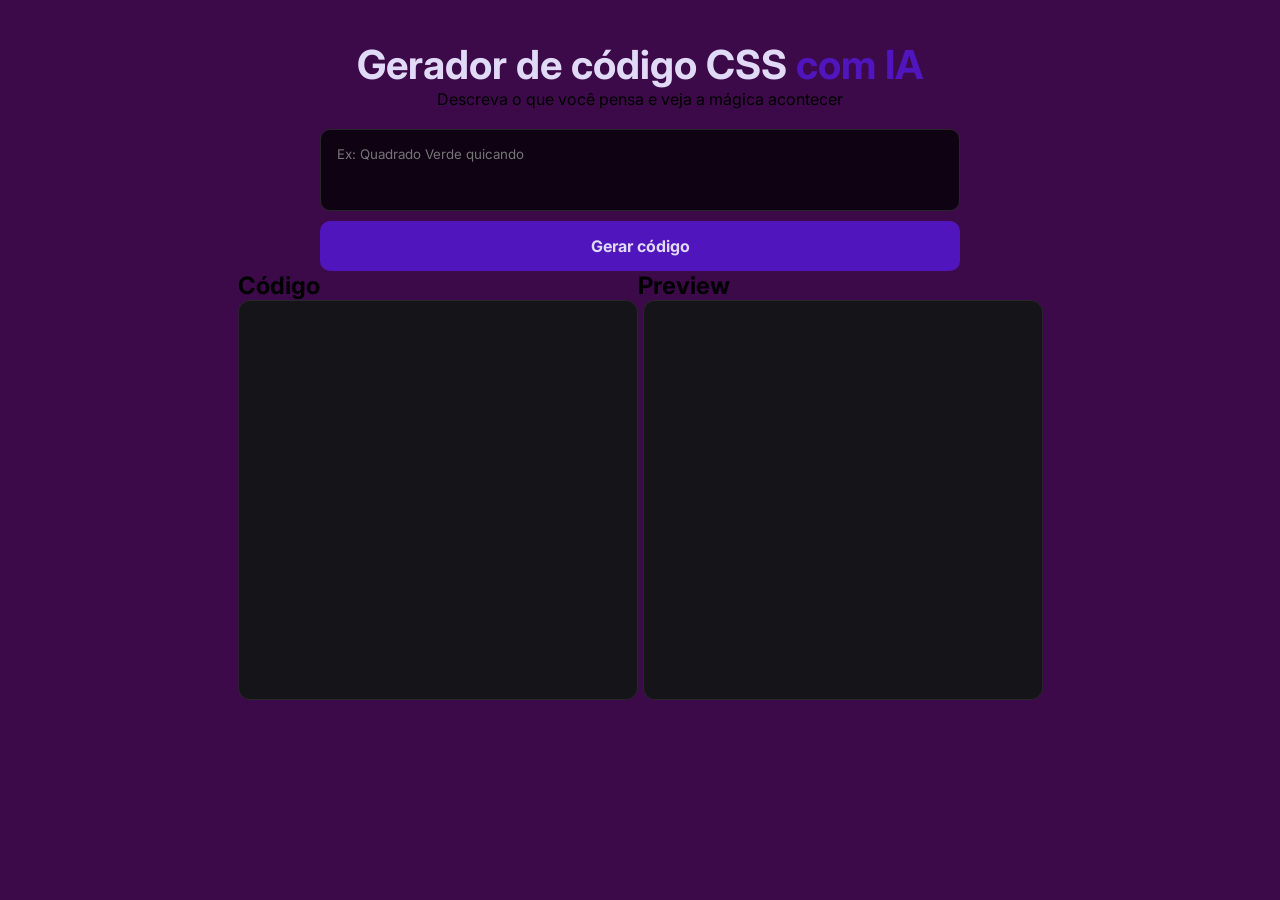
<file: Gerador CSS com IA/index.html>
<!DOCTYPE html> 
<html lang="pt-br">
    <head>
        <meta charset="UTF-8">
        <meta name="viewport" content="width=device-width, initial-scale=1.0">
        <link rel="stylesheet" href="styles.css">
        <link rel="preconnect" href="https://fonts.googleapis.com">
        <link rel="preconnect" href="https://fonts.gstatic.com" crossorigin>
        <link
        href="https://fonts.googleapis.com/css2?family=Inter:ital,opsz,wght@0,14..32,100..900;1,14..32,100..900&display=swap"
        rel="stylesheet">
        <title>Magic CSS AI</title>
    </head>
    <body>
        <h1>Gerador de código CSS <span>com IA</span></h1>

        <p>Descreva o que você pensa e veja a mágica acontecer</p>

        <textarea rows="3" class="caixa-texto" placeholder="Ex: Quadrado Verde quicando"></textarea>

        <button class="botao-gerar"> Gerar código </button>
        <div class="blocos">
            <div>
                <h2>Código</h2>
                <p class="bloco-codigo"></p>
            </div>
            <div>
                <h2>Preview</h2>
                <iframe class="resultado-codigo"></iframe>
            </div>
        </div>
    </body>

    <script src="scripts.js"></script>

</html>
</file>
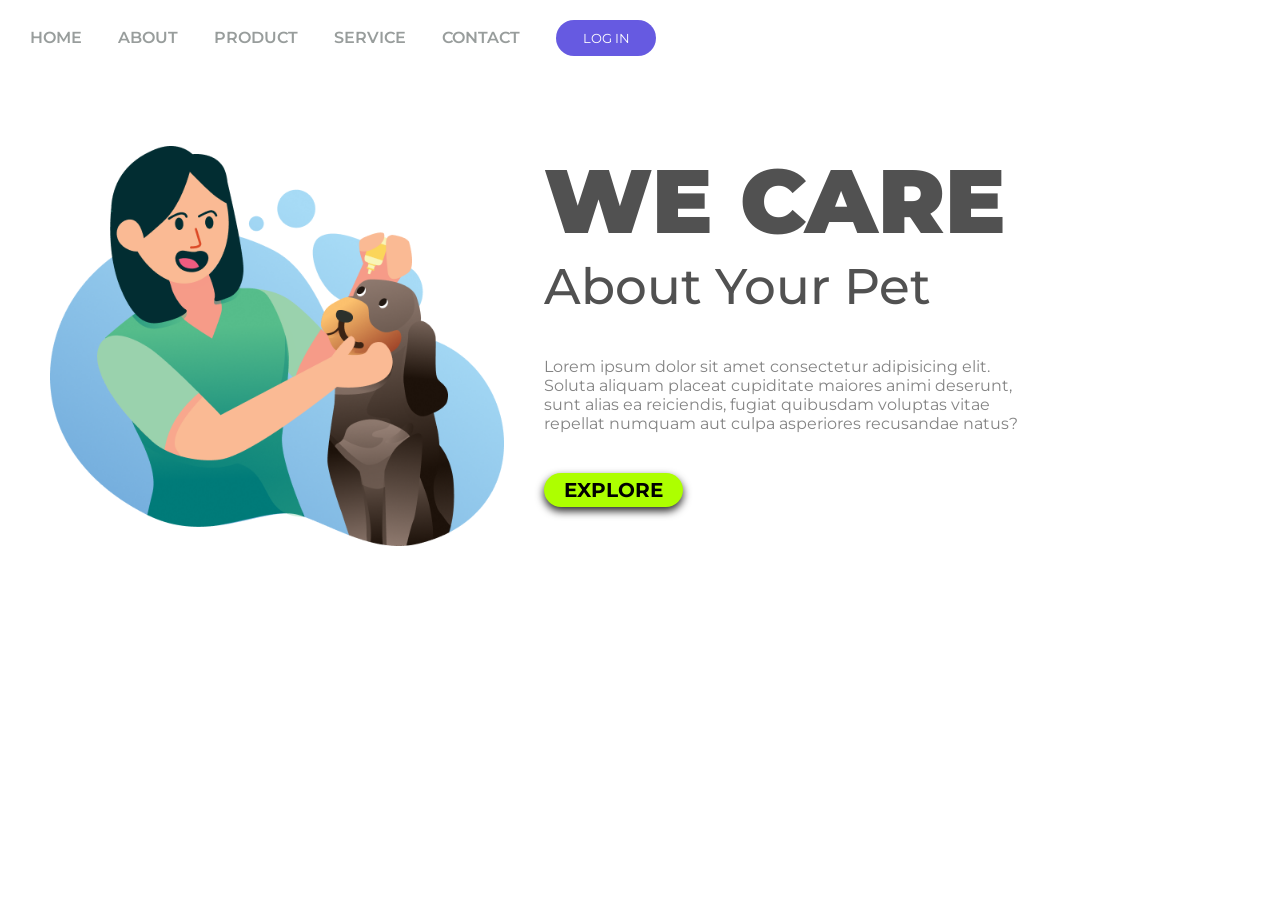
<file: PaginaWeb/index.html>
<!DOCTYPE html>
<html lang="en">
<head>
    <meta charset="UTF-8">
    <meta name="viewport" content="width=device-width, initial-scale=1.0">
    <title>Minha primeira página</title>
    <link rel="stylesheet" href="sytles.css">
    <link rel="preconnect" href="https://fonts.googleapis.com">
<link rel="preconnect" href="https://fonts.gstatic.com" crossorigin>
<link href="https://fonts.googleapis.com/css2?family=Montserrat:ital,wght@0,100..900;1,100..900&display=swap" rel="stylesheet">
</head>
<body>
    <header>
        <a class="menu">HOME</a>
        <a class="menu">ABOUT</a>
        <a class="menu">PRODUCT</a>
        <a class="menu">SERVICE</a>
        <a class="menu">CONTACT</a>
        <button id="LOG-IN">LOG IN</button>
    </header>

    <main>
        <img src="./logo.png">
        <section>
            <h1>WE CARE</h1>
            <h2>About Your Pet</h2>
            <p>Lorem ipsum dolor sit amet consectetur adipisicing elit. Soluta aliquam placeat cupiditate maiores animi deserunt, sunt alias ea reiciendis, fugiat quibusdam voluptas vitae repellat numquam aut culpa asperiores recusandae natus?</p>
            <button id="EXPLORE">EXPLORE</button>
        </section>
    </main>
</body>
</html>
</file>
<file: Gerador CSS com IA/styles.css>
* {
    margin: 0;
    padding: 0;
    box-sizing: border-box;
    font-family: "Inter", sans-serif;
}

body {
    background: #3d0a49;
    padding: 40px;
    display: flex;  
    flex-direction: column;
    align-items: center;
}

h1 {
    font-size: 40px;
    color: #e0daf7;
    font-weight: bold;
}

span {
    color: #5015bd;
}

textarea {
    resize: none;
    width: 100%;
    max-width: 640px;
    padding: 16px;
    border: 1px solid #27272a;
    border-radius: 10px;
    background: #000000be;
    color: #00caf8;
    outline: none;
    margin-top: 20px;
}

button {
    width: 100%;
    max-width: 640px;
    background: #5015bd;
    color: #e0daf7;
    font-size: 16px;
    font-weight: bold;
    border-radius: 10px;
    border: none;
    padding: 15px;
    cursor: pointer;
    margin-top: 10px;
}

.bloco-codigo {
    background: #141419;
    border: 1px solid #27272a;
    border-radius: 12px;
    padding: 16px;
    font-size: 14px;
    color: #00caf8;
    line-height: 2;
    overflow: auto;
    height: 400px;
    width: 400px;
}

.resultado-codigo {
    margin-left: 5px;
    width: 400px;
    height: 400px;
    padding: 16px;
    min-height: 350px;
    border: 1px solid #27272a;
    border-radius: 12px;
    background: #141419;
}

.blocos{
    display: flex;
}
</file>
<file: PaginaWeb/sytles.css>
*{
    padding: 0px;
    margin: 0px;
    font-family: "Montserrat", sans-serif;
}
header{
    margin: 20px 30px;
    font-weight: 600;
    line-height: 29px;
}
.menu{
    color: #989D9C;
    align-items: center;
    margin-right: 32px;
    cursor: pointer;
}
#LOG-IN{
    color: #FFFFFF;
    background-color: #665AE1;
    padding: 10px;
    border-radius: 20.5px;
    border: 0;
    width: 100px;
    cursor: pointer;
}
main{
    display: flex;
    gap: 40px;
    margin: 90px 50px;
}
img{
    height: 400px;
}
section{
    width: 500px;
}
h1{
    font-weight: 900;
    font-size: 90px;
    color: #515151;
}
h2{
    font-weight: 500;
    font-size: 50px;
    color: #515151;
}
p{
    color: #848484;
    padding: 40px 0px;
}
#EXPLORE{
    font-weight: 700;
    font-size: 20px;
    color: #000000;
    background-color: #ADFF00;
    border: 0px;
    border-radius: 20.4px;
    padding: 5px 20px;
    cursor: pointer;
    filter: drop-shadow(0px 4px 4px #252424);
}
@media (max-width: 830px){
    header{
        display: none;
    }
    main{
        margin: 5% 0px;
        display: block;
  
    }
    img{
        width: 65%;
        height: auto;
        display: block;
        margin: 0 auto;
    }
    section{
        width: 90%;
        margin: 0 auto;
    }
    h1{
        display: block;
        margin: 0 auto;
        text-align: center;
    }
    #EXPLORE{
        display: block;
        margin: 0 auto;
    }
    h2{
        text-align: center;
        display: block;
        width: 90%;
        height: auto;
        margin: 0 auto;
    }
    p{
        display: none;
    }
}
</file>
